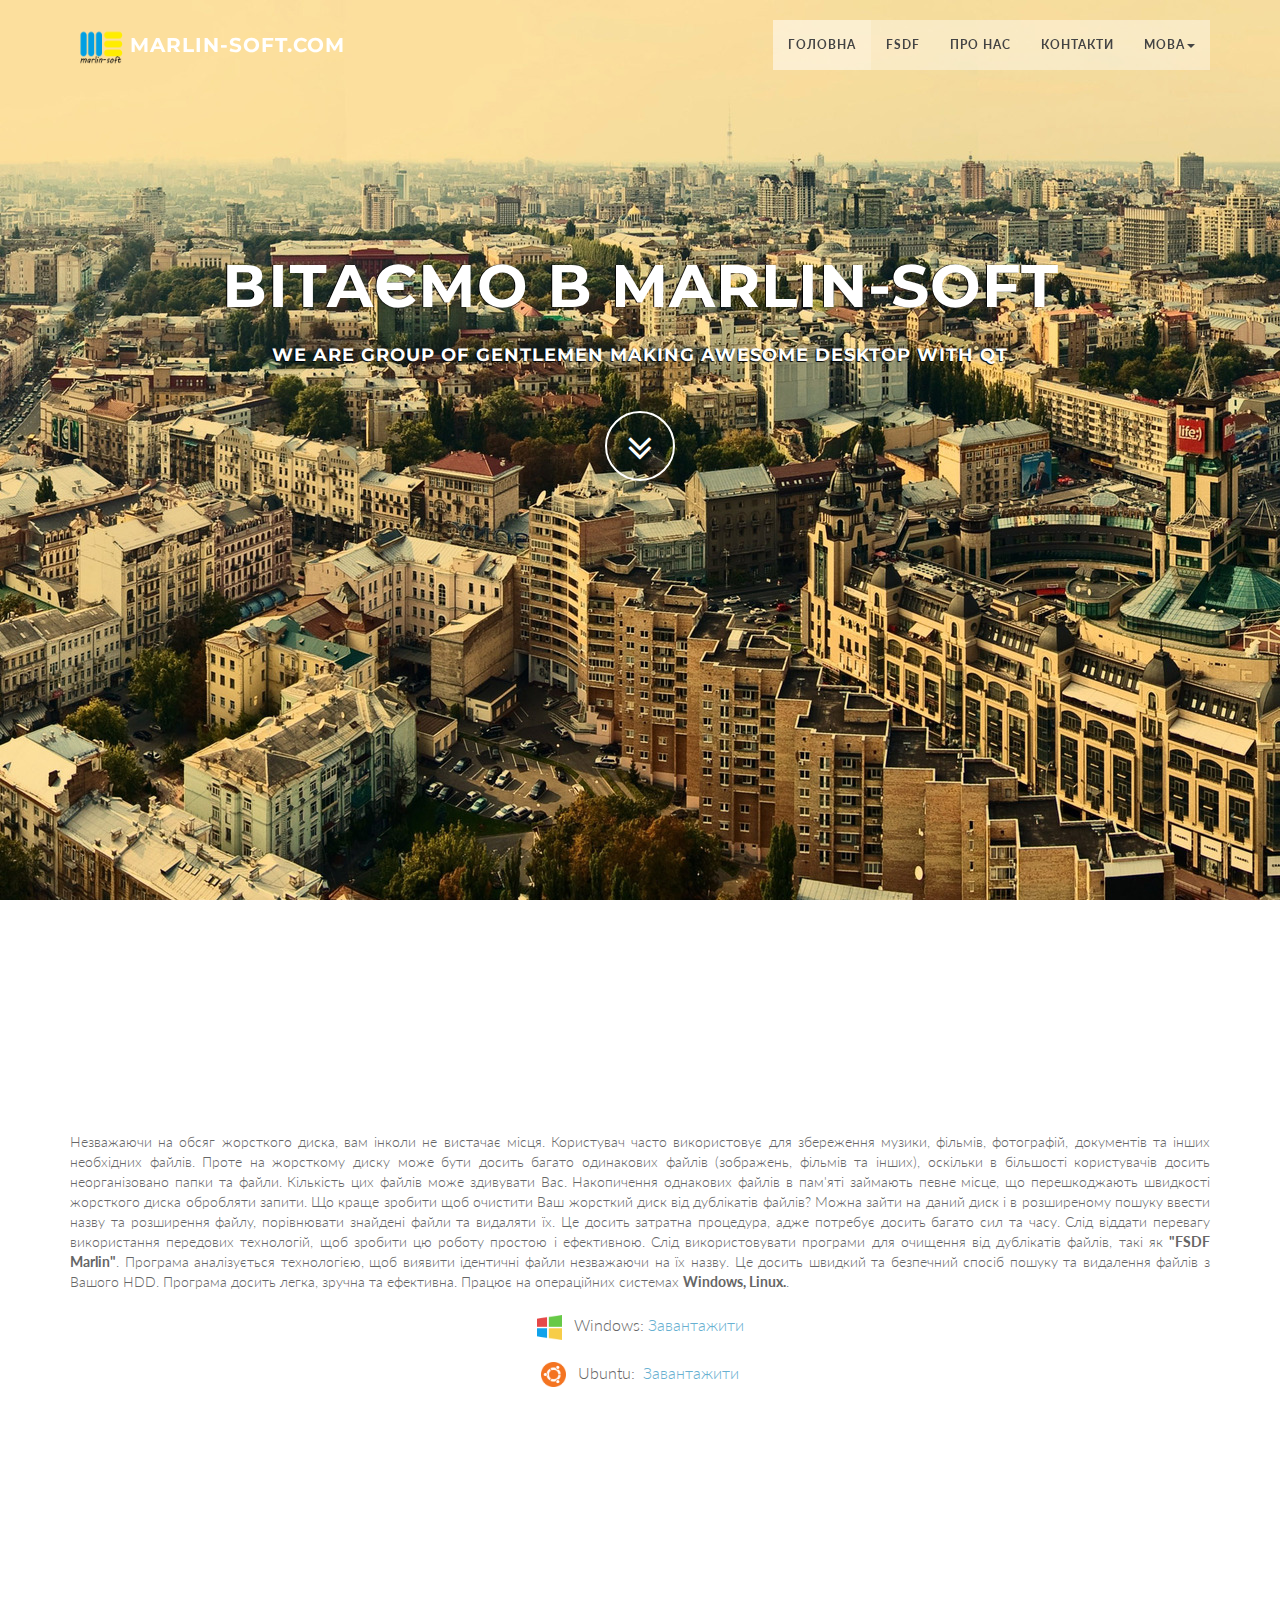
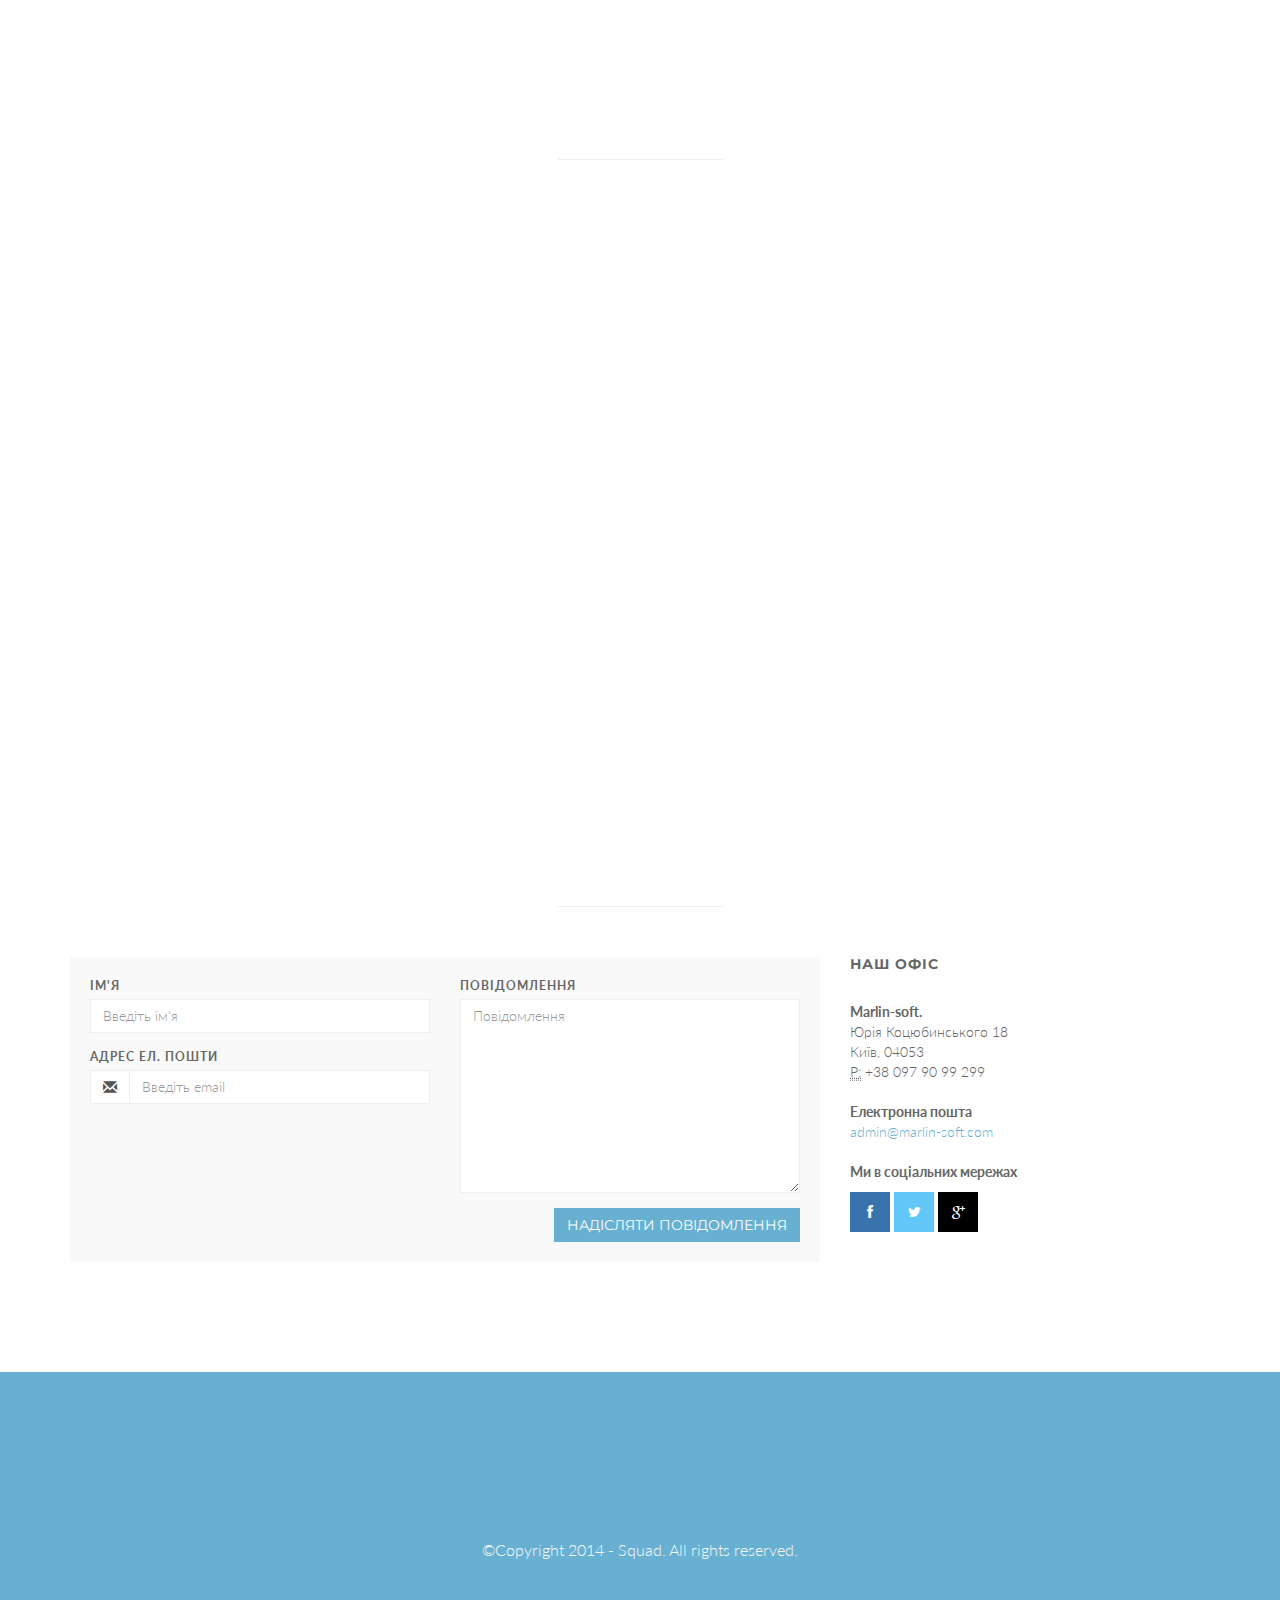
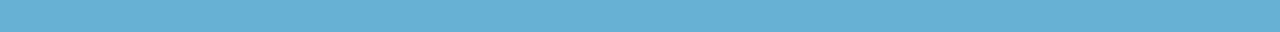
<file: index.html>
<!DOCTYPE html>
<html lang="ua">
<head>
    <meta charset="utf-8">
    <meta name="viewport" content="width=device-width, initial-scale=1.0">
    <meta name="description" content="">
    <meta name="author" content="Andriy Leochko">
    <meta name="google-site-verification" content="Crs8FK8QYv2HpEf1f-iEmzWD6NK7rCYVYg7wLhOS5hw" />
    <meta name='yandex-verification' content='4ecb6fa4561a674d' />
    <title>Marlin-soft Company</title>

    <!-- Bootstrap Core CSS -->
    <link href="css/bootstrap.min.css" rel="stylesheet" type="text/css">

    <!-- Fonts -->
    <link href="font-awesome/css/font-awesome.min.css" rel="stylesheet" type="text/css">
	<link href="css/animate.css" rel="stylesheet" />
    <!-- Squad theme CSS -->
    <link href="css/style.css" rel="stylesheet">
	<link href="color/default.css" rel="stylesheet">
	<style type="text/css">
	#page-top #project .container div {
	font-family: Cambria, Hoefler Text, Liberation Serif, Times, Times New Roman, serif;
}
    </style>
</head>

<body id="page-top" data-spy="scroll" data-target=".navbar-custom">
	<!-- Preloader -->
	<div id="preloader">
	  <div id="load"></div>
	</div>

    <nav class="navbar navbar-custom navbar-fixed-top" role="navigation">
        <div class="container">
            <div class="navbar-header page-scroll">
                <button type="button" class="navbar-toggle" data-toggle="collapse" data-target=".navbar-main-collapse">
                    <i class="fa fa-bars"></i>
                </button>
                <a class="navbar-brand" href="index.html">
                    <h1><img src="img/logo/Logo.png" alt="brandName" id="icon-brand">marlin-soft.com</h1>
                </a>
            </div>

            <!-- Collect the nav links, forms, and other content for toggling -->
            <div class="collapse navbar-collapse navbar-right navbar-main-collapse">
      <ul class="nav navbar-nav">
        <li class="active"><a href="#intro">Головна</a></li>
        <li><a href="#fsdf">FSDF</a></li>
        <li><a href="#about">Про нас</a></li>
		<!--li><a href="#service">Сервис</a></li-->
		<li><a href="#contact">Контакти</a></li>
        <li class="dropdown">
          <a href="#" class="dropdown-toggle" data-toggle="dropdown">Мова<b class="caret"></b></a>
          <ul class="dropdown-menu">
            <li><a href="indexen.html">
            <img src="img/flags/United%20Kingdom(Great%20Britain).ico" alt="grean_brtain_flag"/>English</a></li>
            <li><a href="indexru.html"><img src="img/flags/Russian%20Federation.ico" alt="rf_flag">Русский</a></li-->
          </ul>
        </li>
      </ul>
            </div>
            <!-- /.navbar-collapse -->
        </div>
        <!-- /.container -->
    </nav>

	<!-- Section: intro -->
    <section id="intro" class="intro">
	
		<div class="slogan">
			<h2>Вітаємо в <span class="text_color">Marlin-soft</span> </h2>
			<h4>WE ARE GROUP OF GENTLEMEN MAKING AWESOME DESKTOP WITH QT</h4>
		</div>
		<div class="page-scroll">
			<a href="#fsdf" class="btn btn-circle">
				<i class="fa fa-angle-double-down animated"></i>
			</a>
		</div>
    </section>
	<!-- /Section: intro -->
    
    <!-- Section: fsdf -->
    <section id="fsdf" class="home-section text-center">
		<div class="heading-about">
			<div class="container">
			<div class="row">
				<div class="col-lg-8 col-lg-offset-2">
					<div class="wow bounceInDown" data-wow-delay="0.4s">
					<div class="section-heading">
					<h2>FSDF Lite</h2>
					<i class="fa fa-2x fa-angle-down"></i>

					</div>
					</div>
				</div>
			</div>
			</div>
		</div>
		<div class="container">
        <div align="justify" cla>
	   Незважаючи на обсяг жорсткого диска, вам інколи не вистачає місця. Користувач часто використовує для збереження музики, фільмів, фотографій, документів та інших необхідних файлів. Проте на жорсткому диску може бути досить багато одинакових файлів (зображень, фільмів та інших), оскільки в більшості користувачів досить неорганізовано папки та файли. Кількість цих файлів може здивувати Вас.  Накопичення однакових файлів в пам'яті займають певне місце, що перешкоджають швидкості жорсткого диска обробляти запити.
                  Що краще зробити щоб очистити Ваш жорсткий диск від дублікатів файлів?
                  Можна зайти на даний диск і в розширеному пошуку ввести назву та розширення файлу, порівнювати знайдені файли та видаляти їх. Це досить затратна процедура, адже потребує досить багато сил та часу. Слід віддати перевагу використання передових технологій, щоб зробити цю роботу простою і ефективною.
                  Слід використовувати програми для очищення від дублікатів файлів, такі як <strong>"FSDF Marlin"</strong>.  Програма аналізується технологією, щоб виявити ідентичні файли незважаючи на їх назву. Це досить швидкий та безпечний спосіб пошуку та видалення файлів з Вашого HDD. Програма досить легка, зручна та ефективна. Працює на операційних системах <strong>Windows, Linux.</strong>.
        </div>
        </br>
        <div>
            <p align="center">
               <img src="img/os/windows.ico" class="icon-system">&nbsp;&nbsp;
               Windows: <!--button type="button" class="btn-download"--> 
               <a href="file/SetupFSDF.exe">Завантажити</img></a><!--/button-->
               </p>
               
                <p align="center">
                <img src="img/os/ubuntu.ico" class="icon-system">&nbsp;&nbsp;
                Ubuntu:&nbsp;
                <a href="file/fsdf-1.0-linux-installer.run">Завантажити</a>
                </p>
                
<!--
                <p align="center">
                <img src="img/os/os_x.ico" class="icon-system">&nbsp;&nbsp;
                OS X:&nbsp;
                <a href="file/SetupFSDF.exe">Завантажити</a>
                </p>
-->
        </div>
        
		</div>
	</section>
	<!-- /Section: fsdf -->

	<!-- Section: about -->
    <section id="about" class="home-section text-center">
		<div class="heading-about">
			<div class="container">
			<div class="row">
				<div class="col-lg-8 col-lg-offset-2">
					<div class="wow bounceInDown" data-wow-delay="0.4s">
					<div class="section-heading">
					<h2>Про нас</h2>
					<i class="fa fa-2x fa-angle-down"></i>

					</div>
					</div>
				</div>
			</div>
			</div>
		</div>
		<div class="container">

		<div class="row">
			<div class="col-lg-2 col-lg-offset-5">
				<hr class="marginbot-50">
			</div>
		</div>
        <div class="row">
            <div class="col-xs-6 col-sm-3 col-md-3">
				<div class="wow bounceInUp" data-wow-delay="0.2s">
                <div class="team boxed-grey">
                    <div class="inner">
						<h5>Андрій Леочко</h5>
                        <p class="subtitle">C++ програміст</p>
                        <div class="avatar"><img src="img/team/5.jpg" alt="" class="img-responsive img-circle" /></div>
                    </div>
                </div>
				</div>
            </div>
			<div class="col-xs-6 col-sm-3 col-md-3">
				<div class="wow bounceInUp" data-wow-delay="0.5s">
                <div class="team boxed-grey">
                    <div class="inner">
						<h5>Тарас Івасишин</h5>
                        <p class="subtitle">Веб програміст</p>
                        <div class="avatar"><img src="img/team/7.jpg" alt="" class="img-responsive img-circle" /></div>

                    </div>
                </div>
				</div>
            </div>
			<div class="col-xs-6 col-sm-3 col-md-3">
				<div class="wow bounceInUp" data-wow-delay="0.8s">
                <div class="team boxed-grey">
                    <div class="inner">
						<h5>Христина Леочко</h5>
                        <p class="subtitle">Дизайнер</p>
                        <div class="avatar"><img src="img/team/6.jpg" alt="" class="img-responsive img-circle" /></div>

                    </div>
                </div>
				</div>
            </div>
			<div class="col-xs-6 col-sm-3 col-md-3">
				<div class="wow bounceInUp" data-wow-delay="1s">
                <div class="team boxed-grey">
                    <div class="inner">
						<h5>Юрій Кузела</h5>
                        <p class="subtitle">С++ програміст</p>
                        <div class="avatar"><img src="img/team/4.jpg" alt="" class="img-responsive img-circle" /></div>

                    </div>
                </div>
				</div>
            </div>
        </div>		
		</div>
	</section>
	<!-- /Section: about -->
	

	<!-- Section: services -->
    <!--section id="service" class="home-section text-center bg-gray">
		
		<div class="heading-about">
			<div class="container">
			<div class="row">
				<div class="col-lg-8 col-lg-offset-2">
					<div class="wow bounceInDown" data-wow-delay="0.4s">
					<div class="section-heading">
					<h2>Our Services</h2>
					<i class="fa fa-2x fa-angle-down"></i>

					</div>
					</div>
				</div>
			</div>
			</div>
		</div>
		<div class="container">
		<div class="row">
			<div class="col-lg-2 col-lg-offset-5">
				<hr class="marginbot-50">
			</div>
		</div>
        <div class="row">
            <div class="col-sm-3 col-md-3">
				<div class="wow fadeInLeft" data-wow-delay="0.2s">
                <div class="service-box">
					<div class="service-icon">
						<img src="img/desktop.ico" alt="desktop" class="icon-service" />
					</div>
					<div class="service-desc">
						<h5>Desktop</h5>
						<p>Vestibulum tincidunt enim in pharetra malesuada. Duis semper magna metus electram accommodare.</p>
					</div>
                </div>
				</div>
            </div>
			<div class="col-sm-3 col-md-3">
				<div class="wow fadeInUp" data-wow-delay="0.2s">
                <div class="service-box">
					<div class="service-icon">
						<img src="img/icons/service-icon-2.png" alt="" />
					</div>
					<div class="service-desc">
						<h5>Web Design</h5>
						<p>Vestibulum tincidunt enim in pharetra malesuada. Duis semper magna metus electram accommodare.</p>
					</div>
                </div>
				</div>
            </div>
			<div class="col-sm-3 col-md-3">
				<div class="wow fadeInUp" data-wow-delay="0.2s">
                <div class="service-box">
					<div class="service-icon">
						<img src="img/icons/service-icon-3.png" alt="" />
					</div>
					<div class="service-desc">
						<h5>Photography</h5>
						<p>Vestibulum tincidunt enim in pharetra malesuada. Duis semper magna metus electram accommodare.</p>
					</div>
                </div>
				</div>
            </div>
			<div class="col-sm-3 col-md-3">
				<div class="wow fadeInRight" data-wow-delay="0.2s">
                <div class="service-box">
					<div class="service-icon">
						<img src="img/icons/service-icon-4.png" alt="" />
					</div>
					<div class="service-desc">
						<h5>Cloud System</h5>
						<p>Vestibulum tincidunt enim in pharetra malesuada. Duis semper magna metus electram accommodare.</p>
					</div>
                </div>
				</div>
            </div>
        </div>		
		</div>
	</section-->
	<!-- /Section: services -->
	

	

	<!-- Section: contact -->
    <section id="contact" class="home-section text-center">
		<div class="heading-contact">
			<div class="container">
			<div class="row">
				<div class="col-lg-8 col-lg-offset-2">
					<div class="wow bounceInDown" data-wow-delay="0.4s">
					<div class="section-heading">
					<h2>Контакти</h2>
					<i class="fa fa-2x fa-angle-down"></i>

					</div>
					</div>
				</div>
			</div>
			</div>
		</div>
		<div class="container">

		<div class="row">
			<div class="col-lg-2 col-lg-offset-5">
				<hr class="marginbot-50">
			</div>
		</div>
    <div class="row">
        <div class="col-lg-8">
            <div class="boxed-grey">
                <form id="contact-form">
                <div class="row">
                    <div class="col-md-6">
                        <div class="form-group">
                            <label for="name">
                                Ім'я</label>
                            <input type="text" class="form-control" id="name" placeholder="Введіть ім'я" required="required" />
                        </div>
                        <div class="form-group">
                            <label for="email">
                                Адрес ел. пошти</label>
                            <div class="input-group">
                                <span class="input-group-addon"><span class="glyphicon glyphicon-envelope"></span>
                                </span>
                                <input type="email" class="form-control" id="email" placeholder="Введіть email" required="required" /></div>
                        </div>
                        <!--div class="form-group">
                            <label for="subject">
                                Subject</label>
                            <select id="subject" name="subject" class="form-control" required>
                                <option value="na" selected="">Choose One:</option>
                                <option value="service">General Customer Service</option>
                                <option value="suggestions">Suggestions</option>
                                <option value="product">Product Support</option>
                            </select>
                        </div-->
                    </div>
                    <div class="col-md-6">
                        <div class="form-group">
                            <label for="name">
                                Повідомлення</label>
                            <textarea name="message" id="message" class="form-control" rows="9" cols="25" required
                                placeholder="Повідомлення"></textarea>
                        </div>
                    </div>
                    <div class="col-md-12">
                        <button type="submit" class="btn btn-skin pull-right" id="btnContactUs">
                            Надісляти повідомлення</button>
                    </div>
                </div>
                </form>
            </div>
        </div>
		
		<div class="col-lg-4">
			<div class="widget-contact">
				<h5>Наш офіс</h5>
				
				<address>
				  <strong>Marlin-soft.</strong><br>
				  Юрія Коцюбинського 18<br>
				  Київ, 04053<br>
				  <abbr title="Phone">P:</abbr> +38 097 90 99 299
				</address>

				<address>
				  <strong>Електронна пошта</strong><br>
				  <a href="mailto:#">admin@marlin-soft.com</a>
				</address>	
				<address>
				  <strong>Ми в соціальних мережах</strong><br>
                       	<ul class="company-social">
                            <li class="social-facebook"><a href="https://www.facebook.com/pages/Marlin-soft/1453480834962860" target="_blank"><i class="fa fa-facebook"></i></a></li>
                            <li class="social-twitter"><a href="https://twitter.com/marlinsoft" target="_blank"><i class="fa fa-twitter"></i></a></li>
<!--                            <li class="social-dribble"><a href="#" target="_blank"><i class="fa fa-dribbble"></i></a></li>-->
                            <li class="social-google"><a href="https://plus.google.com/u/0/b/105597665648275407209/105597665648275407209/about" target="_blank"><i class="fa fa-google-plus"></i></a></li>
                        </ul>	
				</address>					
			
			</div>	
		</div>
    </div>	

		</div>
	</section>
	<!-- /Section: contact -->

	<footer>
		<div class="container">
			<div class="row">
				<div class="col-md-12 col-lg-12">
					<div class="wow shake" data-wow-delay="0.4s">
					<div class="page-scroll marginbot-30">
						<a href="#intro" id="totop" class="btn btn-circle">
							<i class="fa fa-angle-double-up animated"></i>
						</a>
					</div>
					</div>
					<p>&copy;Copyright 2014 - Squad. All rights reserved.</p>
				</div>
			</div>	
		</div>
	</footer>


    <!-- Core JavaScript Files -->
    <script src="js/jquery.min.js"></script>
    <script src="js/bootstrap.min.js"></script>
    <script src="js/jquery.easing.min.js"></script>	
	<script src="js/jquery.scrollTo.js"></script>
	<script src="js/wow.min.js"></script>
    <!-- Custom Theme JavaScript -->
    <script src="js/custom.js"></script>

</body>

</html>
</file>
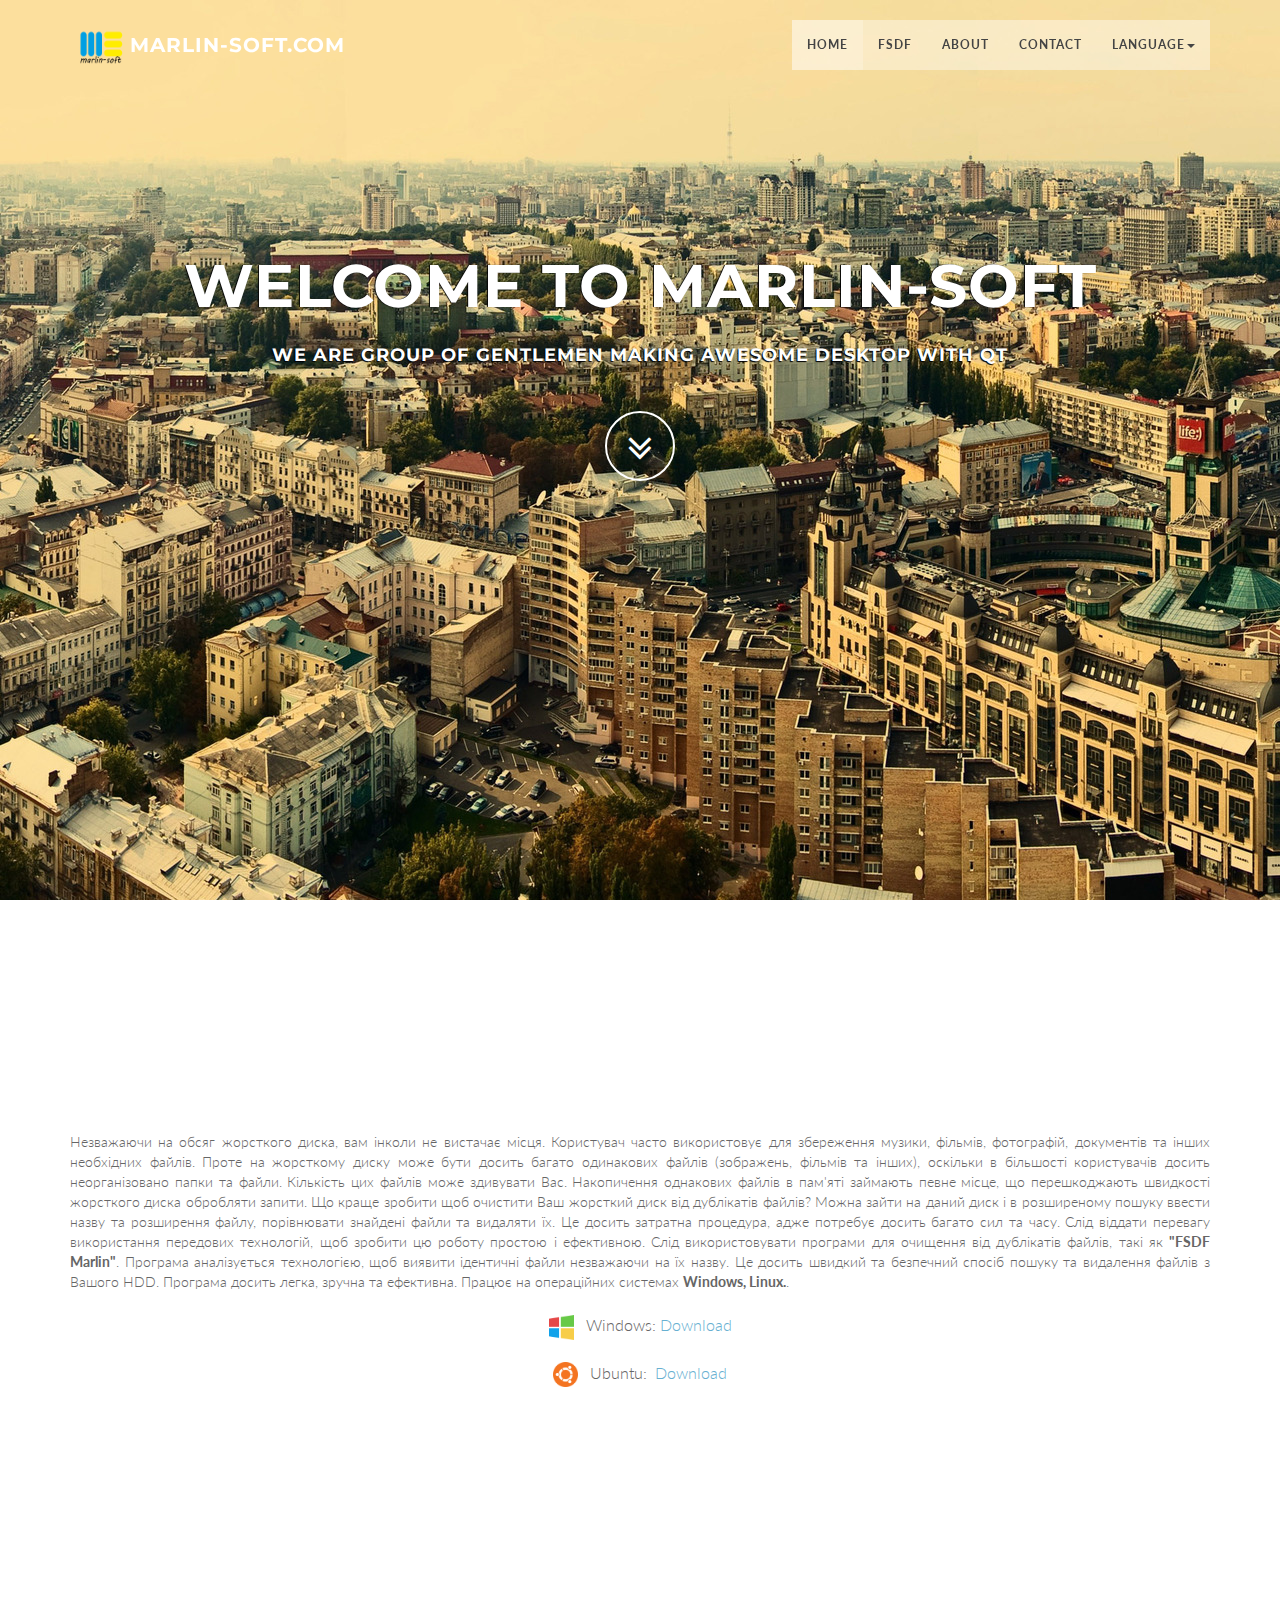
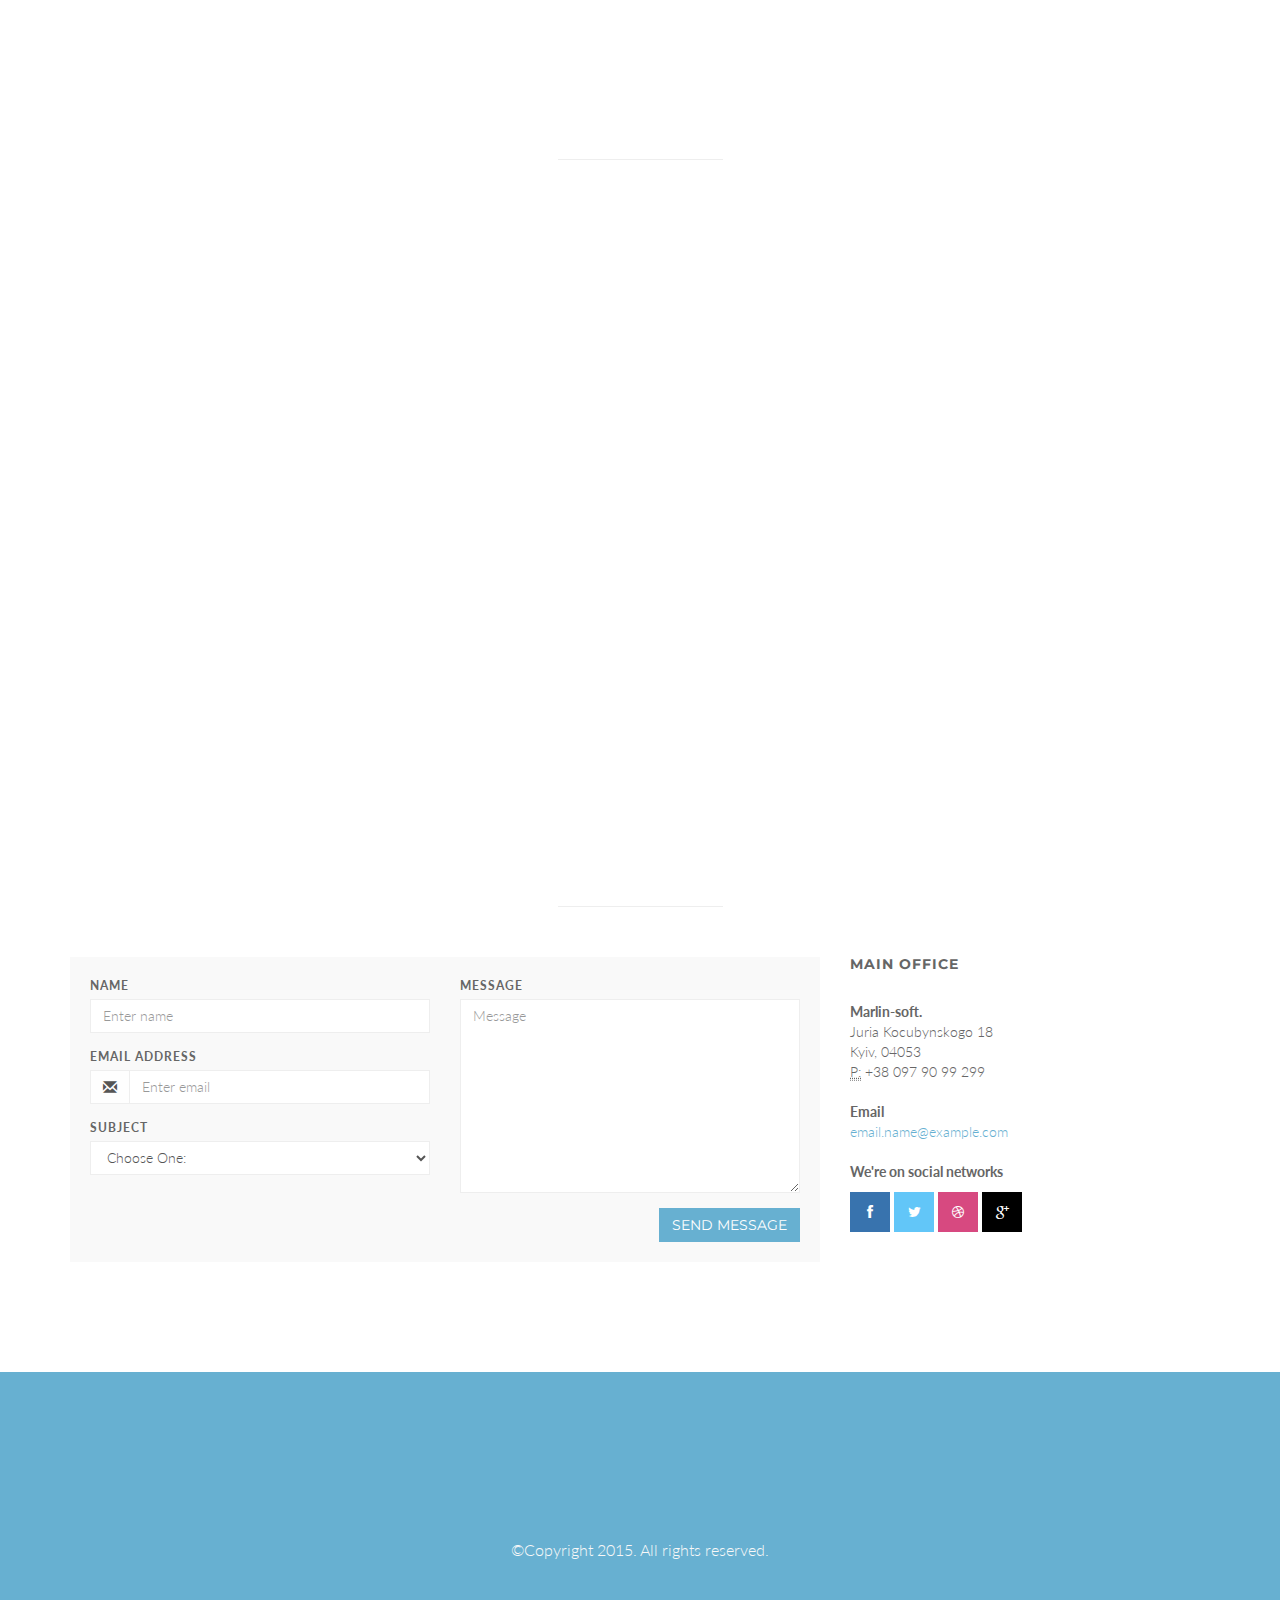
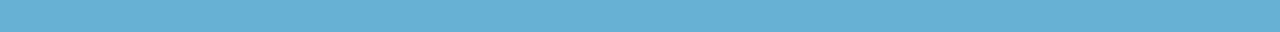
<file: indexen.html>
<!DOCTYPE html>
<html lang="en">
<head>
    <meta charset="utf-8">
    <meta name="viewport" content="width=device-width, initial-scale=1.0">
    <meta name="description" content="">
    <meta name="author" content="Andriy Leochko">

    <title>Marlin-soft Company</title>

    <!-- Bootstrap Core CSS -->
    <link href="css/bootstrap.min.css" rel="stylesheet" type="text/css">

    <!-- Fonts -->
    <link href="font-awesome/css/font-awesome.min.css" rel="stylesheet" type="text/css">
	<link href="css/animate.css" rel="stylesheet" />
    <!-- Squad theme CSS -->
    <link href="css/style.css" rel="stylesheet">
	<link href="color/default.css" rel="stylesheet">
	<style type="text/css">
	#page-top #project .container div {
	font-family: Cambria, Hoefler Text, Liberation Serif, Times, Times New Roman, serif;
}
    </style>
</head>

<body id="page-top" data-spy="scroll" data-target=".navbar-custom">
	<!-- Preloader -->
	<div id="preloader">
	  <div id="load"></div>
	</div>

    <nav class="navbar navbar-custom navbar-fixed-top" role="navigation">
        <div class="container">
            <div class="navbar-header page-scroll">
                <button type="button" class="navbar-toggle" data-toggle="collapse" data-target=".navbar-main-collapse">
                    <i class="fa fa-bars"></i>
                </button>
                <a class="navbar-brand" href="index.html">
                    <h1><img src="img/logo/Logo.png" alt="brandName" id="icon-brand">marlin-soft.com</h1>
                </a>
            </div>

            <!-- Collect the nav links, forms, and other content for toggling -->
            <div class="collapse navbar-collapse navbar-right navbar-main-collapse">
      <ul class="nav navbar-nav">
        <li class="active"><a href="#intro">Home</a></li>
        <li><a href="#fsdf">FSDF</a></li>
        <li><a href="#about">About</a></li>
<!--		<li><a href="#service">Service</a></li>-->
		<li><a href="#contact">Contact</a></li>
        <li class="dropdown">
          <a href="#" class="dropdown-toggle" data-toggle="dropdown">Language<b class="caret"></b></a>
          <ul class="dropdown-menu">
            <li><a href="index.html"><img src="img/flags/Ukraine.ico" alt="ukraine_flag">Українська</a></li>
            <li><a href="indexru.html"><img src="img/flags/Russian%20Federation.ico" alt="rf_flag">Русский</a></li-->
          </ul>
        </li>
      </ul>
            </div>
            <!-- /.navbar-collapse -->
        </div>
        <!-- /.container -->
    </nav>

	<!-- Section: intro -->
    <section id="intro" class="intro">
	
		<div class="slogan">
			<h2>WELCOME TO <span class="text_color">Marlin-soft</span> </h2>
			<h4>WE ARE GROUP OF GENTLEMEN MAKING AWESOME DESKTOP WITH QT</h4>
		</div>
		<div class="page-scroll">
			<a href="#service" class="btn btn-circle">
				<i class="fa fa-angle-double-down animated"></i>
			</a>
		</div>
    </section>
	<!-- /Section: intro -->
    
    <!-- Section: fsdf -->
    <section id="fsdf" class="home-section text-center">
		<div class="heading-about">
			<div class="container">
			<div class="row">
				<div class="col-lg-8 col-lg-offset-2">
					<div class="wow bounceInDown" data-wow-delay="0.4s">
					<div class="section-heading">
					<h2>FSDF Lite</h2>
					<i class="fa fa-2x fa-angle-down"></i>

					</div>
					</div>
				</div>
			</div>
			</div>
		</div>
		<div class="container">
        <div align="justify" cla>
	   Незважаючи на обсяг жорсткого диска, вам інколи не вистачає місця. Користувач часто використовує для збереження музики, фільмів, фотографій, документів та інших необхідних файлів. Проте на жорсткому диску може бути досить багато одинакових файлів (зображень, фільмів та інших), оскільки в більшості користувачів досить неорганізовано папки та файли. Кількість цих файлів може здивувати Вас.  Накопичення однакових файлів в пам'яті займають певне місце, що перешкоджають швидкості жорсткого диска обробляти запити.
                  Що краще зробити щоб очистити Ваш жорсткий диск від дублікатів файлів?
                  Можна зайти на даний диск і в розширеному пошуку ввести назву та розширення файлу, порівнювати знайдені файли та видаляти їх. Це досить затратна процедура, адже потребує досить багато сил та часу. Слід віддати перевагу використання передових технологій, щоб зробити цю роботу простою і ефективною.
                  Слід використовувати програми для очищення від дублікатів файлів, такі як <strong>"FSDF Marlin"</strong>.  Програма аналізується технологією, щоб виявити ідентичні файли незважаючи на їх назву. Це досить швидкий та безпечний спосіб пошуку та видалення файлів з Вашого HDD. Програма досить легка, зручна та ефективна. Працює на операційних системах <strong>Windows, Linux.</strong>.
        </div>
        </br>
        <div>
            <p align="center">
               <img src="img/os/windows.ico" class="icon-system">&nbsp;&nbsp;
               Windows: <!--button type="button" class="btn-download"--> 
               <a href="file/SetupFSDF.exe">Download</img></a><!--/button-->
               </p>
               
                <p align="center">
                <img src="img/os/ubuntu.ico" class="icon-system">&nbsp;&nbsp;
                Ubuntu:&nbsp;
                <a href="file/fsdf-1.0-linux-installer.run">Download</a>
                </p>
                
<!--
                <p align="center">
                <img src="img/os/os_x.ico" class="icon-system">&nbsp;&nbsp;
                OS X:&nbsp;
                <a href="file/SetupFSDF.exe">Download</a>
                </p>
-->
        </div>
        
		</div>
	</section>
	<!-- /Section: fsdf -->

	<!-- Section: about -->
    <section id="about" class="home-section text-center">
		<div class="heading-about">
			<div class="container">
			<div class="row">
				<div class="col-lg-8 col-lg-offset-2">
					<div class="wow bounceInDown" data-wow-delay="0.4s">
					<div class="section-heading">
					<h2>About us</h2>
					<i class="fa fa-2x fa-angle-down"></i>

					</div>
					</div>
				</div>
			</div>
			</div>
		</div>
		<div class="container">

		<div class="row">
			<div class="col-lg-2 col-lg-offset-5">
				<hr class="marginbot-50">
			</div>
		</div>
        <div class="row">
            <div class="col-xs-6 col-sm-3 col-md-3">
				<div class="wow bounceInUp" data-wow-delay="0.2s">
                <div class="team boxed-grey">
                    <div class="inner">
						<h5>Andriy Leochko</h5>
                        <p class="subtitle">C++ developer</p>
                        <div class="avatar"><img src="img/team/5.jpg" alt="" class="img-responsive img-circle" /></div>
                    </div>
                </div>
				</div>
            </div>
			<div class="col-xs-6 col-sm-3 col-md-3">
				<div class="wow bounceInUp" data-wow-delay="0.5s">
                <div class="team boxed-grey">
                    <div class="inner">
						<h5>Taras Ivasyshyn</h5>
                        <p class="subtitle">Web developer</p>
                        <div class="avatar"><img src="img/team/7.jpg" alt="" class="img-responsive img-circle" /></div>

                    </div>
                </div>
				</div>
            </div>
			<div class="col-xs-6 col-sm-3 col-md-3">
				<div class="wow bounceInUp" data-wow-delay="0.8s">
                <div class="team boxed-grey">
                    <div class="inner">
						<h5>Khrystyna Leochko</h5>
                        <p class="subtitle">Designer</p>
                        <div class="avatar"><img src="img/team/6.jpg" alt="" class="img-responsive img-circle" /></div>

                    </div>
                </div>
				</div>
            </div>
			<div class="col-xs-6 col-sm-3 col-md-3">
				<div class="wow bounceInUp" data-wow-delay="1s">
                <div class="team boxed-grey">
                    <div class="inner">
						<h5>Yuriy Kuzela</h5>
                        <p class="subtitle">Desktop developer</p>
                        <div class="avatar"><img src="img/team/4.jpg" alt="" class="img-responsive img-circle" /></div>

                    </div>
                </div>
				</div>
            </div>
        </div>		
		</div>
	</section>
	<!-- /Section: about -->
	

	<!-- Section: services -->
<!--
    <section id="service" class="home-section text-center bg-gray">
		
		<div class="heading-about">
			<div class="container">
			<div class="row">
				<div class="col-lg-8 col-lg-offset-2">
					<div class="wow bounceInDown" data-wow-delay="0.4s">
					<div class="section-heading">
					<h2>Our Services</h2>
					<i class="fa fa-2x fa-angle-down"></i>

					</div>
					</div>
				</div>
			</div>
			</div>
		</div>
		<div class="container">
		<div class="row">
			<div class="col-lg-2 col-lg-offset-5">
				<hr class="marginbot-50">
			</div>
		</div>
        <div class="row">
            <div class="col-sm-3 col-md-3">
				<div class="wow fadeInLeft" data-wow-delay="0.2s">
                <div class="service-box">
					<div class="service-icon">
						<img src="img/desktop.ico" alt="desktop" class="icon-service" />
					</div>
					<div class="service-desc">
						<h5>Desktop</h5>
						<p>Vestibulum tincidunt enim in pharetra malesuada. Duis semper magna metus electram accommodare.</p>
					</div>
                </div>
				</div>
            </div>
			<div class="col-sm-3 col-md-3">
				<div class="wow fadeInUp" data-wow-delay="0.2s">
                <div class="service-box">
					<div class="service-icon">
						<img src="img/icons/service-icon-2.png" alt="" />
					</div>
					<div class="service-desc">
						<h5>Web Design</h5>
						<p>Vestibulum tincidunt enim in pharetra malesuada. Duis semper magna metus electram accommodare.</p>
					</div>
                </div>
				</div>
            </div>
			<div class="col-sm-3 col-md-3">
				<div class="wow fadeInUp" data-wow-delay="0.2s">
                <div class="service-box">
					<div class="service-icon">
						<img src="img/icons/service-icon-3.png" alt="" />
					</div>
					<div class="service-desc">
						<h5>Photography</h5>
						<p>Vestibulum tincidunt enim in pharetra malesuada. Duis semper magna metus electram accommodare.</p>
					</div>
                </div>
				</div>
            </div>
			<div class="col-sm-3 col-md-3">
				<div class="wow fadeInRight" data-wow-delay="0.2s">
                <div class="service-box">
					<div class="service-icon">
						<img src="img/icons/service-icon-4.png" alt="" />
					</div>
					<div class="service-desc">
						<h5>Cloud System</h5>
						<p>Vestibulum tincidunt enim in pharetra malesuada. Duis semper magna metus electram accommodare.</p>
					</div>
                </div>
				</div>
            </div>
        </div>		
		</div>
	</section>
-->
	<!-- /Section: services -->
	

	

	<!-- Section: contact -->
    <section id="contact" class="home-section text-center">
		<div class="heading-contact">
			<div class="container">
			<div class="row">
				<div class="col-lg-8 col-lg-offset-2">
					<div class="wow bounceInDown" data-wow-delay="0.4s">
					<div class="section-heading">
					<h2>Contact</h2>
					<i class="fa fa-2x fa-angle-down"></i>

					</div>
					</div>
				</div>
			</div>
			</div>
		</div>
		<div class="container">

		<div class="row">
			<div class="col-lg-2 col-lg-offset-5">
				<hr class="marginbot-50">
			</div>
		</div>
    <div class="row">
        <div class="col-lg-8">
            <div class="boxed-grey">
                <form id="contact-form">
                <div class="row">
                    <div class="col-md-6">
                        <div class="form-group">
                            <label for="name">
                                Name</label>
                            <input type="text" class="form-control" id="name" placeholder="Enter name" required="required" />
                        </div>
                        <div class="form-group">
                            <label for="email">
                                Email Address</label>
                            <div class="input-group">
                                <span class="input-group-addon"><span class="glyphicon glyphicon-envelope"></span>
                                </span>
                                <input type="email" class="form-control" id="email" placeholder="Enter email" required="required" /></div>
                        </div>
                        <div class="form-group">
                            <label for="subject">
                                Subject</label>
                            <select id="subject" name="subject" class="form-control" required>
                                <option value="na" selected="">Choose One:</option>
                                <option value="service">General Customer Service</option>
                                <option value="suggestions">Suggestions</option>
                                <option value="product">Product Support</option>
                            </select>
                        </div>
                    </div>
                    <div class="col-md-6">
                        <div class="form-group">
                            <label for="name">
                                Message</label>
                            <textarea name="message" id="message" class="form-control" rows="9" cols="25" required
                                placeholder="Message"></textarea>
                        </div>
                    </div>
                    <div class="col-md-12">
                        <button type="submit" class="btn btn-skin pull-right" id="btnContactUs">
                            Send Message</button>
                    </div>
                </div>
                </form>
            </div>
        </div>
		
		<div class="col-lg-4">
			<div class="widget-contact">
				<h5>Main Office</h5>
				
				<address>
				  <strong>Marlin-soft.</strong><br>
				  Juria Kocubynskogo 18<br>
				  Kyiv, 04053<br>
				  <abbr title="Phone">P:</abbr> +38 097 90 99 299
				</address>

				<address>
				  <strong>Email</strong><br>
				  <a href="mailto:#">email.name@example.com</a>
				</address>	
				<address>
				  <strong>We're on social networks</strong><br>
                       	<ul class="company-social">
                            <li class="social-facebook"><a href="https://www.facebook.com/pages/Marlin-soft/1453480834962860" target="_blank"><i class="fa fa-facebook"></i></a></li>
                            <li class="social-twitter"><a href="#" target="_blank"><i class="fa fa-twitter"></i></a></li>
                            <li class="social-dribble"><a href="#" target="_blank"><i class="fa fa-dribbble"></i></a></li>
                            <li class="social-google"><a href="#" target="_blank"><i class="fa fa-google-plus"></i></a></li>
                        </ul>	
				</address>					
			
			</div>	
		</div>
    </div>	

		</div>
	</section>
	<!-- /Section: contact -->

	<footer>
		<div class="container">
			<div class="row">
				<div class="col-md-12 col-lg-12">
					<div class="wow shake" data-wow-delay="0.4s">
					<div class="page-scroll marginbot-30">
						<a href="#intro" id="totop" class="btn btn-circle">
							<i class="fa fa-angle-double-up animated"></i>
						</a>
					</div>
					</div>
					<p>&copy;Copyright 2015. All rights reserved.</p>
				</div>
			</div>	
		</div>
	</footer>

    <!-- Core JavaScript Files -->
    <script src="js/jquery.min.js"></script>
    <script src="js/bootstrap.min.js"></script>
    <script src="js/jquery.easing.min.js"></script>	
	<script src="js/jquery.scrollTo.js"></script>
	<script src="js/wow.min.js"></script>
    <!-- Custom Theme JavaScript -->
    <script src="js/custom.js"></script>

</body>

</html>
</file>
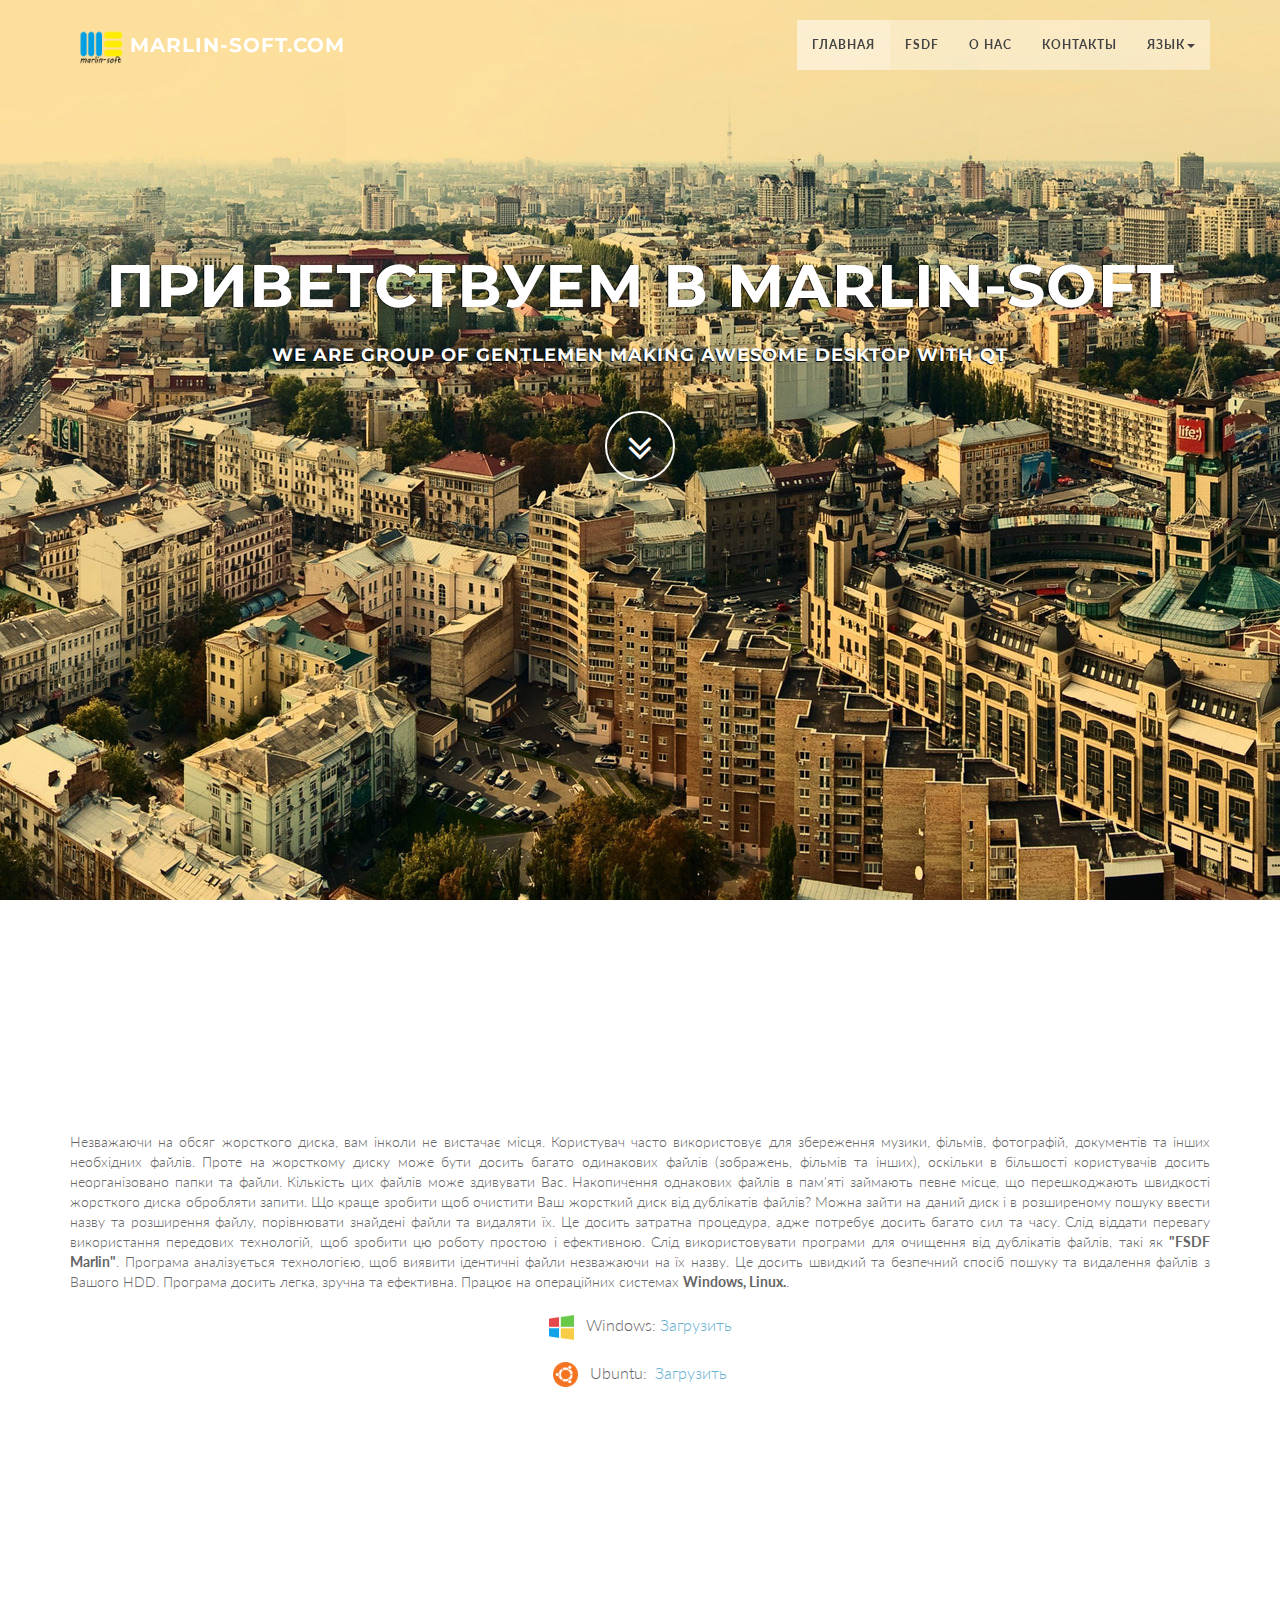
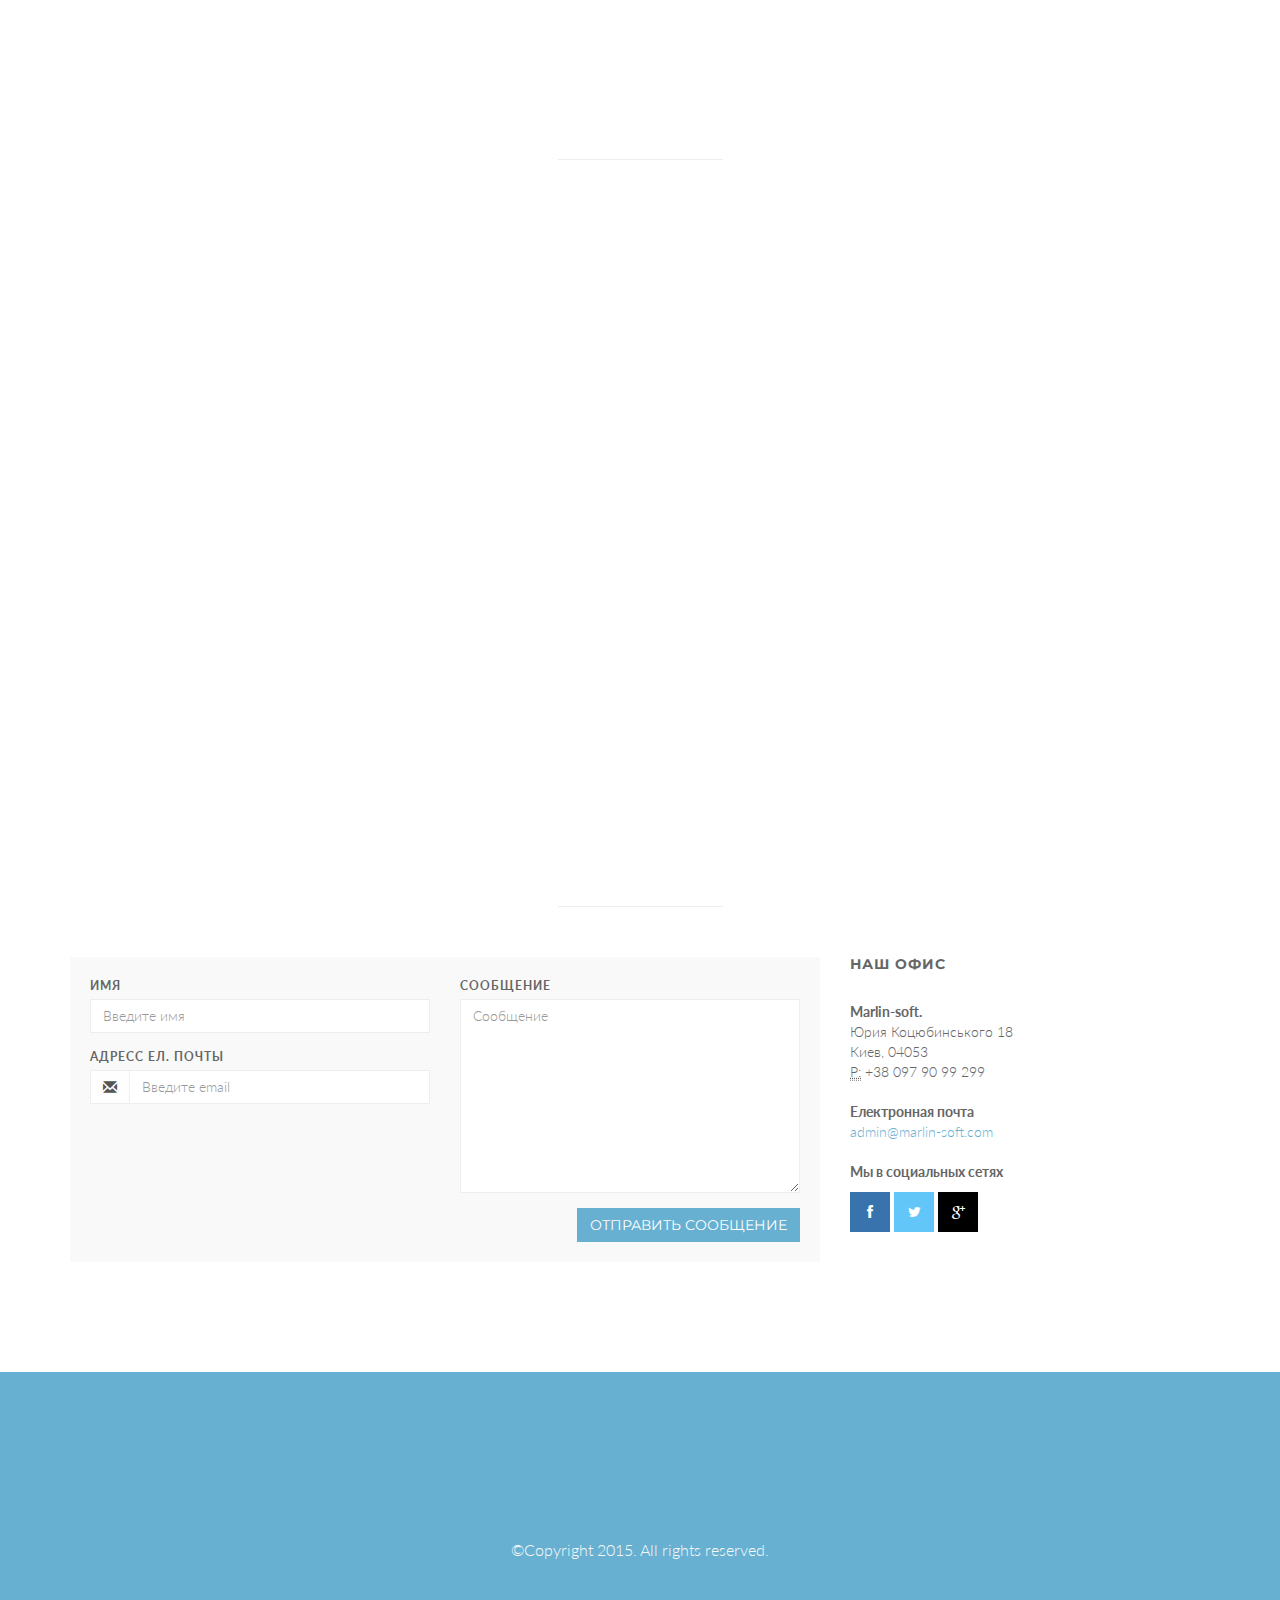
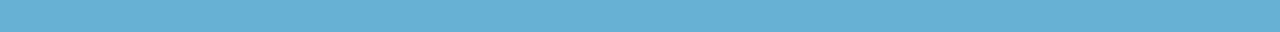
<file: indexru.html>
<!DOCTYPE html>
<html lang="ru">
<head>
    <meta charset="utf-8">
    <meta name="viewport" content="width=device-width, initial-scale=1.0">
    <meta name="description" content="">
    <meta name="author" content="Andriy Leochko">
    <meta name="google-site-verification" content="Crs8FK8QYv2HpEf1f-iEmzWD6NK7rCYVYg7wLhOS5hw" />
    <meta name='yandex-verification' content='4ecb6fa4561a674d' />
    <title>Marlin-soft Company</title>

    <!-- Bootstrap Core CSS -->
    <link href="css/bootstrap.min.css" rel="stylesheet" type="text/css">

    <!-- Fonts -->
    <link href="font-awesome/css/font-awesome.min.css" rel="stylesheet" type="text/css">
	<link href="css/animate.css" rel="stylesheet" />
    <!-- Squad theme CSS -->
    <link href="css/style.css" rel="stylesheet">
	<link href="color/default.css" rel="stylesheet">
	<style type="text/css">
	#page-top #project .container div {
	font-family: Cambria, Hoefler Text, Liberation Serif, Times, Times New Roman, serif;
}
    </style>
</head>

<body id="page-top" data-spy="scroll" data-target=".navbar-custom">
	<!-- Preloader -->
	<div id="preloader">
	  <div id="load"></div>
	</div>

    <nav class="navbar navbar-custom navbar-fixed-top" role="navigation">
        <div class="container">
            <div class="navbar-header page-scroll">
                <button type="button" class="navbar-toggle" data-toggle="collapse" data-target=".navbar-main-collapse">
                    <i class="fa fa-bars"></i>
                </button>
                <a class="navbar-brand" href="index.html">
                    <h1><img src="img/logo/Logo.png" alt="brandName" id="icon-brand">marlin-soft.com</h1>
                </a>
            </div>

            <!-- Collect the nav links, forms, and other content for toggling -->
            <div class="collapse navbar-collapse navbar-right navbar-main-collapse">
      <ul class="nav navbar-nav">
        <li class="active"><a href="#intro">Главная</a></li>
        <li><a href="#fsdf">FSDF</a></li>
        <li><a href="#about">О нас</a></li>
		<!--li><a href="#service">Сервис</a></li-->
		<li><a href="#contact">Контакты</a></li>
        <li class="dropdown">
          <a href="#" class="dropdown-toggle" data-toggle="dropdown">Язык<b class="caret"></b></a>
          <ul class="dropdown-menu">
            <li><a href="indexen.html">
            <img src="img/flags/United%20Kingdom(Great%20Britain).ico" alt="grean_brtain_flag"/>English</a></li>
            <li><a href="index.html"><img src="img/flags/Ukraine.ico" alt="rf_flag">Украинский</a></li-->
          </ul>
        </li>
      </ul>
            </div>
            <!-- /.navbar-collapse -->
        </div>
        <!-- /.container -->
    </nav>

	<!-- Section: intro -->
    <section id="intro" class="intro">
	
		<div class="slogan">
			<h2>Приветствуем в <span class="text_color">Marlin-soft</span> </h2>
			<h4>WE ARE GROUP OF GENTLEMEN MAKING AWESOME DESKTOP WITH QT</h4>
		</div>
		<div class="page-scroll">
			<a href="#fsdf" class="btn btn-circle">
				<i class="fa fa-angle-double-down animated"></i>
			</a>
		</div>
    </section>
	<!-- /Section: intro -->
    
    <!-- Section: fsdf -->
    <section id="fsdf" class="home-section text-center">
		<div class="heading-about">
			<div class="container">
			<div class="row">
				<div class="col-lg-8 col-lg-offset-2">
					<div class="wow bounceInDown" data-wow-delay="0.4s">
					<div class="section-heading">
					<h2>FSDF Lite</h2>
					<i class="fa fa-2x fa-angle-down"></i>

					</div>
					</div>
				</div>
			</div>
			</div>
		</div>
		<div class="container">
        <div align="justify" cla>
	   Незважаючи на обсяг жорсткого диска, вам інколи не вистачає місця. Користувач часто використовує для збереження музики, фільмів, фотографій, документів та інших необхідних файлів. Проте на жорсткому диску може бути досить багато одинакових файлів (зображень, фільмів та інших), оскільки в більшості користувачів досить неорганізовано папки та файли. Кількість цих файлів може здивувати Вас.  Накопичення однакових файлів в пам'яті займають певне місце, що перешкоджають швидкості жорсткого диска обробляти запити.
                  Що краще зробити щоб очистити Ваш жорсткий диск від дублікатів файлів?
                  Можна зайти на даний диск і в розширеному пошуку ввести назву та розширення файлу, порівнювати знайдені файли та видаляти їх. Це досить затратна процедура, адже потребує досить багато сил та часу. Слід віддати перевагу використання передових технологій, щоб зробити цю роботу простою і ефективною.
                  Слід використовувати програми для очищення від дублікатів файлів, такі як <strong>"FSDF Marlin"</strong>.  Програма аналізується технологією, щоб виявити ідентичні файли незважаючи на їх назву. Це досить швидкий та безпечний спосіб пошуку та видалення файлів з Вашого HDD. Програма досить легка, зручна та ефективна. Працює на операційних системах <strong>Windows, Linux.</strong>.
        </div>
        </br>
        <div>
            <p align="center">
               <img src="img/os/windows.ico" class="icon-system">&nbsp;&nbsp;
               Windows: <!--button type="button" class="btn-download"--> 
               <a href="file/SetupFSDF.exe">Загрузить</img></a><!--/button-->
               </p>
               
                <p align="center">
                <img src="img/os/ubuntu.ico" class="icon-system">&nbsp;&nbsp;
                Ubuntu:&nbsp;
                <a href="file/fsdf-1.0-linux-installer.run">Загрузить</a>
                </p>
                
<!--
                <p align="center">
                <img src="img/os/os_x.ico" class="icon-system">&nbsp;&nbsp;
                OS X:&nbsp;
                <a href="file/SetupFSDF.exe">Загрузить</a>
                </p>
-->
        </div>
        
		</div>
	</section>
	<!-- /Section: fsdf -->

	<!-- Section: about -->
    <section id="about" class="home-section text-center">
		<div class="heading-about">
			<div class="container">
			<div class="row">
				<div class="col-lg-8 col-lg-offset-2">
					<div class="wow bounceInDown" data-wow-delay="0.4s">
					<div class="section-heading">
					<h2>О нас</h2>
					<i class="fa fa-2x fa-angle-down"></i>

					</div>
					</div>
				</div>
			</div>
			</div>
		</div>
		<div class="container">

		<div class="row">
			<div class="col-lg-2 col-lg-offset-5">
				<hr class="marginbot-50">
			</div>
		</div>
        <div class="row">
            <div class="col-xs-6 col-sm-3 col-md-3">
				<div class="wow bounceInUp" data-wow-delay="0.2s">
                <div class="team boxed-grey">
                    <div class="inner">
						<h5>Андрей Леочко</h5>
                        <p class="subtitle">C++ программист</p>
                        <div class="avatar"><img src="img/team/5.jpg" alt="" class="img-responsive img-circle" /></div>
                    </div>
                </div>
				</div>
            </div>
			<div class="col-xs-6 col-sm-3 col-md-3">
				<div class="wow bounceInUp" data-wow-delay="0.5s">
                <div class="team boxed-grey">
                    <div class="inner">
						<h5>Тарас Ивасышын</h5>
                        <p class="subtitle">Веб программист</p>
                        <div class="avatar"><img src="img/team/7.jpg" alt="" class="img-responsive img-circle" /></div>

                    </div>
                </div>
				</div>
            </div>
			<div class="col-xs-6 col-sm-3 col-md-3">
				<div class="wow bounceInUp" data-wow-delay="0.8s">
                <div class="team boxed-grey">
                    <div class="inner">
						<h5>Кристина Леочко</h5>
                        <p class="subtitle">Дизайнер</p>
                        <div class="avatar"><img src="img/team/6.jpg" alt="" class="img-responsive img-circle" /></div>

                    </div>
                </div>
				</div>
            </div>
			<div class="col-xs-6 col-sm-3 col-md-3">
				<div class="wow bounceInUp" data-wow-delay="1s">
                <div class="team boxed-grey">
                    <div class="inner">
						<h5>Юрий Кузела</h5>
                        <p class="subtitle">С++ программист</p>
                        <div class="avatar"><img src="img/team/4.jpg" alt="" class="img-responsive img-circle" /></div>

                    </div>
                </div>
				</div>
            </div>
        </div>		
		</div>
	</section>
	<!-- /Section: about -->
	

	<!-- Section: services -->
    <!--section id="service" class="home-section text-center bg-gray">
		
		<div class="heading-about">
			<div class="container">
			<div class="row">
				<div class="col-lg-8 col-lg-offset-2">
					<div class="wow bounceInDown" data-wow-delay="0.4s">
					<div class="section-heading">
					<h2>Our Services</h2>
					<i class="fa fa-2x fa-angle-down"></i>

					</div>
					</div>
				</div>
			</div>
			</div>
		</div>
		<div class="container">
		<div class="row">
			<div class="col-lg-2 col-lg-offset-5">
				<hr class="marginbot-50">
			</div>
		</div>
        <div class="row">
            <div class="col-sm-3 col-md-3">
				<div class="wow fadeInLeft" data-wow-delay="0.2s">
                <div class="service-box">
					<div class="service-icon">
						<img src="img/desktop.ico" alt="desktop" class="icon-service" />
					</div>
					<div class="service-desc">
						<h5>Desktop</h5>
						<p>Vestibulum tincidunt enim in pharetra malesuada. Duis semper magna metus electram accommodare.</p>
					</div>
                </div>
				</div>
            </div>
			<div class="col-sm-3 col-md-3">
				<div class="wow fadeInUp" data-wow-delay="0.2s">
                <div class="service-box">
					<div class="service-icon">
						<img src="img/icons/service-icon-2.png" alt="" />
					</div>
					<div class="service-desc">
						<h5>Web Design</h5>
						<p>Vestibulum tincidunt enim in pharetra malesuada. Duis semper magna metus electram accommodare.</p>
					</div>
                </div>
				</div>
            </div>
			<div class="col-sm-3 col-md-3">
				<div class="wow fadeInUp" data-wow-delay="0.2s">
                <div class="service-box">
					<div class="service-icon">
						<img src="img/icons/service-icon-3.png" alt="" />
					</div>
					<div class="service-desc">
						<h5>Photography</h5>
						<p>Vestibulum tincidunt enim in pharetra malesuada. Duis semper magna metus electram accommodare.</p>
					</div>
                </div>
				</div>
            </div>
			<div class="col-sm-3 col-md-3">
				<div class="wow fadeInRight" data-wow-delay="0.2s">
                <div class="service-box">
					<div class="service-icon">
						<img src="img/icons/service-icon-4.png" alt="" />
					</div>
					<div class="service-desc">
						<h5>Cloud System</h5>
						<p>Vestibulum tincidunt enim in pharetra malesuada. Duis semper magna metus electram accommodare.</p>
					</div>
                </div>
				</div>
            </div>
        </div>		
		</div>
	</section-->
	<!-- /Section: services -->
	

	

	<!-- Section: contact -->
    <section id="contact" class="home-section text-center">
		<div class="heading-contact">
			<div class="container">
			<div class="row">
				<div class="col-lg-8 col-lg-offset-2">
					<div class="wow bounceInDown" data-wow-delay="0.4s">
					<div class="section-heading">
					<h2>Контакты</h2>
					<i class="fa fa-2x fa-angle-down"></i>

					</div>
					</div>
				</div>
			</div>
			</div>
		</div>
		<div class="container">

		<div class="row">
			<div class="col-lg-2 col-lg-offset-5">
				<hr class="marginbot-50">
			</div>
		</div>
    <div class="row">
        <div class="col-lg-8">
            <div class="boxed-grey">
                <form id="contact-form">
                <div class="row">
                    <div class="col-md-6">
                        <div class="form-group">
                            <label for="name">
                                Имя</label>
                            <input type="text" class="form-control" id="name" placeholder="Введите имя" required="required" />
                        </div>
                        <div class="form-group">
                            <label for="email">
                                Адресс ел. почты</label>
                            <div class="input-group">
                                <span class="input-group-addon"><span class="glyphicon glyphicon-envelope"></span>
                                </span>
                                <input type="email" class="form-control" id="email" placeholder="Введите email" required="required" /></div>
                        </div>
                        <!--div class="form-group">
                            <label for="subject">
                                Subject</label>
                            <select id="subject" name="subject" class="form-control" required>
                                <option value="na" selected="">Choose One:</option>
                                <option value="service">General Customer Service</option>
                                <option value="suggestions">Suggestions</option>
                                <option value="product">Product Support</option>
                            </select>
                        </div-->
                    </div>
                    <div class="col-md-6">
                        <div class="form-group">
                            <label for="name">
                                Сообщение</label>
                            <textarea name="message" id="message" class="form-control" rows="9" cols="25" required
                                placeholder="Сообщение"></textarea>
                        </div>
                    </div>
                    <div class="col-md-12">
                        <button type="submit" class="btn btn-skin pull-right" id="btnContactUs">
                            Отправить сообщение</button>
                    </div>
                </div>
                </form>
            </div>
        </div>
		
		<div class="col-lg-4">
			<div class="widget-contact">
				<h5>Наш офис</h5>
				
				<address>
				  <strong>Marlin-soft.</strong><br>
				  Юрия Коцюбинського 18<br>
				  Киев, 04053<br>
				  <abbr title="Phone">P:</abbr> +38 097 90 99 299
				</address>

				<address>
				  <strong>Електронная почта</strong><br>
				  <a href="mailto:#">admin@marlin-soft.com</a>
				</address>	
				<address>
				  <strong>Мы в социальных сетях</strong><br>
                       	<ul class="company-social">
                            <li class="social-facebook"><a href="https://www.facebook.com/pages/Marlin-soft/1453480834962860" target="_blank"><i class="fa fa-facebook"></i></a></li>
                            <li class="social-twitter"><a href="https://twitter.com/marlinsoft" target="_blank"><i class="fa fa-twitter"></i></a></li>
<!--                            <li class="social-dribble"><a href="#" target="_blank"><i class="fa fa-dribbble"></i></a></li>-->
                            <li class="social-google"><a href="https://plus.google.com/u/0/b/105597665648275407209/105597665648275407209/about" target="_blank"><i class="fa fa-google-plus"></i></a></li>
                        </ul>	
				</address>					
			
			</div>	
		</div>
    </div>	

		</div>
	</section>
	<!-- /Section: contact -->

	<footer>
		<div class="container">
			<div class="row">
				<div class="col-md-12 col-lg-12">
					<div class="wow shake" data-wow-delay="0.4s">
					<div class="page-scroll marginbot-30">
						<a href="#intro" id="totop" class="btn btn-circle">
							<i class="fa fa-angle-double-up animated"></i>
						</a>
					</div>
					</div>
					<p>&copy;Copyright 2015. All rights reserved.</p>
				</div>
			</div>	
		</div>
	</footer>

    <!-- Core JavaScript Files -->
    <script src="js/jquery.min.js"></script>
    <script src="js/bootstrap.min.js"></script>
    <script src="js/jquery.easing.min.js"></script>	
	<script src="js/jquery.scrollTo.js"></script>
	<script src="js/wow.min.js"></script>
    <!-- Custom Theme JavaScript -->
    <script src="js/custom.js"></script>

</body>

</html>
</file>
<file: css/style.css>
/* ==== Google font ==== */
@import url('http://fonts.googleapis.com/css?family=Lato:100,300,400,700,900,100italic,300italic,400italic,700italic,900italic|Montserrat:700|Merriweather:400italic');


body {
    width: 100%;
    height: 100%;
    font-family: 'Lato',sans-serif;
	font-weight: 300;
    color: #666;
    background-color: #fff;
}

html {
    width: 100%;
    height: 100%;
}

h1,
h2,
h3,
h4,
h5,
h6 {
    margin: 0 0 30px;
    text-transform: uppercase;
    font-family: Montserrat,sans-serif;
    font-weight: 700;
    letter-spacing: 1px;
}

p {
    margin: 0 0 20px;
    font-size: 16px;
    line-height: 1.6em;
}

p.lead {
	font-weight: 600;
}

a {
    color: #28c3ab;
    -webkit-transition: all .2s ease-in-out;
    -moz-transition: all .2s ease-in-out;
    transition: all .2s ease-in-out;
}

a:hover,
a:focus {
    text-decoration: none;
    color: #176e61;
}

.light {
    font-weight: 400;
}

.icon-system {
    height: 25px;
    width: 25px;
}

.navbar {
    margin-bottom: 0;
    border-bottom: 1px solid rgba(255,255,255,.3);
	
}

.navbar-brand {
    font-weight: 700;
}
.navbar-brand {
  height: 40px;
  padding: 5px 15px;
  font-size: 18px;
  line-height: 1em;
}

.navbar-brand h1{
	color: #fff;
  font-size: 20px;
  line-height: 40px;
}

.navbar-brand:focus {
    outline: 0;
}

.nav.navbar-nav {
    background-color: rgba(255,255,255,.4);
}

.navbar-custom.top-nav-collapse .nav.navbar-nav {
    background-color: rgba(0,0,0,0);
}


.navbar-custom ul.nav li a {
	font-size: 12px;
	letter-spacing: 1px;
    color: #444;
	text-transform: uppercase;
	font-weight: 700;
}

.navbar-custom.top-nav-collapse ul.nav li a {
	    -webkit-transition: all .2s ease-in-out;
    -moz-transition: all .2s ease-in-out;
    transition: all .2s ease-in-out;
	color: #fff;
}

.navbar-custom ul.nav ul.dropdown-menu {
	  border-radius: 0;	
}

.navbar-custom ul.nav ul.dropdown-menu li {
	border-bottom: 1px solid #f5f5f5;

}

.navbar-custom ul.nav ul.dropdown-menu li:last-child{
	border-bottom: none;
}

.navbar-custom ul.nav ul.dropdown-menu li a {
	padding: 10px 20px;
}

.navbar-custom ul.nav ul.dropdown-menu li a:hover {
	background: #fefefe;
}

.navbar-custom.top-nav-collapse ul.nav ul.dropdown-menu li a {
	color: #666;
}

.navbar-custom .nav li a {
    -webkit-transition: background .3s ease-in-out;
    -moz-transition: background .3s ease-in-out;
    transition: background .3s ease-in-out;
}

.navbar-custom .nav li a:hover,
.navbar-custom .nav li a:focus,
.navbar-custom .nav li.active {
    outline: 0;
    background-color: rgba(255,255,255,.2);
}
.navbar-custom .nav li a:hover,
.navbar-custom .nav li a:focus,
.navbar-custom .nav li.active {
    outline: 0;
    background-color: rgba(255,255,255,.2);
}

.navbar-toggle {
    padding: 4px 6px;
    font-size: 14px;
    color: #fff;
}

.navbar-toggle:focus,
.navbar-toggle:active {
    outline: 0;
}


/* loader */
#preloader {
    background: #ffffff;
    bottom: 0;
    height: 100%;
    left: 0;
    position: fixed;
    right: 0;
    top: 0;
    width: 100%;
    z-index: 999;
}


#loaderInner {
    background:#ffffff url(../img/spinner.gif) center center no-repeat;
    height: 60px;
    left: 50%;
    margin: -50px 0 0 -50px;
    position: absolute;
    top: 50%;
    width: 60px;
}

@keyframes boxSpin{
  0%{
    transform: translate(-10px, 0px);
  }
  25%{
    transform: translate(10px, 10px);
  }
  50%{
    transform: translate(10px, -10px);
  }
  75%{
    transform: translate(-10px, -10px);
  }
  100%{
    transform: translate(-10px, 10px);
  }
}


@keyframes shadowSpin{
  0%{
    box-shadow: 10px -10px #39CCCC, -10px 10px #FFDC00;
  }
  25%{
    box-shadow: 10px 10px #39CCCC, -10px -10px #FFDC00;
  }
  50%{
    box-shadow: -10px 10px #39CCCC, 10px -10px #FFDC00;
  }
  75%{
    box-shadow: -10px -10px #39CCCC, 10px 10px #FFDC00;
  }
  100%{
    box-shadow: 10px -10px #39CCCC, -10px 10px #FFDC00;
  }
}

#load {
	z-index: 9999;
  background-color: #FF4136;
  opacity: 0.75;
  width: 10px;
  height: 10px;
  position: absolute;
  top: 50%;
  margin: -5px auto 0 auto;
  left: 0;
  right: 0;
  border-radius: 0px;
  border: 5px solid #FF4136;
  box-shadow: 10px 0px #39CCCC, 10px 0px #01FF70;
  animation: shadowSpin 1s ease-in-out infinite;
}

/* misc */
hr {
  margin-top: 10px;
}

/* margins */
.marginbot-0{margin-bottom:0 !important;}
.marginbot-10{margin-bottom:10px !important;}
.marginbot-20{margin-bottom:20px !important;}
.marginbot-30{margin-bottom:30px !important;}
.marginbot-40{margin-bottom:40px !important;}
.marginbot-50{margin-bottom:50px !important;}

/* ===========================
--- General sections
============================ */

.home-section {
    padding-top: 110px;
    padding-bottom: 110px;
	display:block;
    position:relative;
    z-index:120;
}


.section-heading h2 {
	font-size: 40px;
}
.section-heading i {
	margin-bottom: 20px;
}


/* --- section bg var --- */

.bg-white {
	background: #fff;
}

.bg-gray {
	background: #f8f8f8;
}


.bg-dark {
	background: #575757;
}

/* --- section color var --- */

.text-light {
	color: #fff;
}



/* ===========================
--- Intro
============================ */

.intro {
	width:100%;
	position:relative;
	
	background: url(../img/kyiv.jpg) no-repeat top center;
}

#intro.intro {
	padding:20% 0 0 0;
}

.intro .slogan {
	text-align: center;

}

.intro .page-scroll {
	text-align: center;
}

.brand-heading {
    font-size: 40px;
}

.intro-text {
    font-size: 18px;
}

.intro .slogan h2 {
	color: #FFF;
	text-shadow: none;
	font-size: 60px;
	line-height: 60px;
	font-weight: 700;
	font-family: Montserrat, sans-serif;
	background-color: rgba(0, 0, 0, 0);
	text-decoration: none;
	text-transform: uppercase;
	border-width: 0px;
	border-color: #000;
	border-style: none;
	text-shadow: -1px 0 1px #000;
}

.intro .slogan h4 {
	color: #fff;
	text-shadow: -1px 1px 1px #000;
}


/* ===========================
--- About
============================ */

.boxed-grey {
	background: #f9f9f9;
	padding: 20px;
}

.team h5 {
	margin-bottom: 10px;
}

.team p.subtitle {
	margin-bottom: 10px;
}

.avatar {
	margin-bottom: 20px;
}

.team-social {
	margin-left: 0;
	padding-left: 0;
	
}

.team-social {
	text-align: center;
}

.team-social li{
    display: inline-block;
	margin:0 !important;
	padding:0;
}


.team-social a{
	margin:0;
	padding:0;
    display: block;
	width: 40px;
    height: 40px;
    line-height: 40px;
    text-align: center;
    background: #3bbec0;
	color: #fff;
    -webkit-transition: background .3s ease-in-out;
    transition: background .3s ease-in-out;
}
.team-social a i{
	text-align: center;
	margin:0;
	padding:0;
}
.team-social .social-facebook a{background: #3873ae;}
.team-social .social-twitter a{background: #62c6f8;}
.team-social .social-dribble a{background: #d74980;}
.team-social .social-deviantart a{background: #8da356;}
.team-social .social-google a{background: #000;}
.team-social .social-vimeo a{background: #51a6d3;}
.team-social .social-facebook a:hover{background: #4893ce;}
.team-social .social-twitter a:hover{background: #82e6ff;}
.team-social .social-dribble a:hover{background: #f769a0;}
.team-social .social-deviantart a:hover{background: #adc376;}
.team-social .social-google a:hover{background: #333;}
.team-social .social-vimeo a:hover{background: #71c6f3;}


/* ===========================
--- Services
============================ */

.service-icon {
	margin-bottom: 20px;
}	



/* ===========================
--- Contact
============================ */

form#contact-form .form-group label {
	text-align: left !important;
	display: block;
	text-transform: uppercase;
	letter-spacing: 1px;
	font-size: 12px;
}
form#contact-form input,form#contact-form select,form#contact-form textarea {
	border-radius: 0;
	border: 1px solid #eee;
  -webkit-box-shadow: none;
          box-shadow:  none;
}

form#contact-form input:focus,form#contact-form select:focus,form#contact-form textarea:focus {
  -webkit-box-shadow: 0 1px 2px rgba(0, 0, 0, .05);
          box-shadow: 0 1px 2px rgba(0, 0, 0, .05);
}
.input-group-addon {
  background-color: #fefefe;
  border: 1px solid #eee;
  border-radius: 0;
}

.widget-contact {
	text-align: left;
}

#icon-brand{
    height: 40px;
    width: 60px;
}

.company-social {
	margin-left: 0;
	padding-left: 0;
	margin-top: 10px;
}

.company-social {
	text-align: left;
}

.company-social li{
    display: inline-block;
	margin:0 !important;
	padding:0;
}


.company-social a{
	margin:0;
	padding:0;
    display: block;
	width: 40px;
    height: 40px;
    line-height: 40px;
    text-align: center;
    background: #3bbec0;
	color: #fff;
    -webkit-transition: background .3s ease-in-out;
    transition: background .3s ease-in-out;
}
.company-social a i{
	text-align: center;
	margin:0;
	padding:0;
}
.company-social .social-facebook a{background: #3873ae;}
.company-social .social-twitter a{background: #62c6f8;}
.company-social .social-dribble a{background: #d74980;}
.company-social .social-deviantart a{background: #8da356;}
.company-social .social-google a{background: #000;}
.company-social .social-vimeo a{background: #51a6d3;}
.company-social .social-facebook a:hover{background: #4893ce;}
.company-social .social-twitter a:hover{background: #82e6ff;}
.company-social .social-dribble a:hover{background: #f769a0;}
.company-social .social-deviantart a:hover{background: #adc376;}
.company-social .social-google a:hover{background: #333;}
.company-social .social-vimeo a:hover{background: #71c6f3;}



/* ===========================
--- Footer
============================ */

footer {
	text-align: center;
	padding: 50px 0 ;
	
}

footer p {
	color: #f8f8f8;
}

/* ==========================
Parallax
============================= */

#parallax1{	
	background-image: url(../img/parallax/1.jpg);
}

#parallax1:after {	
	background-image: url([data-uri]);
	content: "";
	position: absolute;
	bottom: 0;
	left: 0;
	right: 0;
	top: 0;
	opacity: 0.7;
	z-index: -1;
}


#parallax2{	
	background-image: url(../img/parallax/2.jpg);

}

#parallax2:after  {	
	background-image: url([data-uri]);
	content: "";
	position: absolute;
	bottom: 0;
	left: 0;
	right: 0;
	top: 0;
	opacity: 0.7;
	z-index: -1;
}


/* ===========================
--- Elements
============================ */

.btn {
	border-radius: 0;
    text-transform: uppercase;
    font-family: Montserrat,sans-serif;
    font-weight: 400;
    -webkit-transition: all .3s ease-in-out;
    -moz-transition: all .3s ease-in-out;
    transition: all .3s ease-in-out;
}


.btn-circle {
    width: 70px;
    height: 70px;
    margin-top: 15px;
    padding: 7px 16px;
    border: 2px solid #fff;
    border-radius: 50%;
    font-size: 40px;
    color: #fff;
    background: 0 0;
    -webkit-transition: background .3s ease-in-out;
    -moz-transition: background .3s ease-in-out;
    transition: background .3s ease-in-out;
}

.btn-circle.btn-dark {
    border: 2px solid #666;
    color: #666;
}


.btn-circle:hover,
.btn-circle:focus {
    outline: 0;
    color: #fff;
    background: rgba(255,255,255,.1);
}

.btn-circle.btn-dark :hover,
.btn-circle.btn-dark :focus {
    outline: 0;
    color: #999;
    background: #fff;
}

.btn-circle.btn-dark :hover i,
.btn-circle.btn-dark :focus i{
    color: #999;
}

.page-scroll .btn-circle i.animated {
    -webkit-transition-property: -webkit-transform;
    -webkit-transition-duration: 1s;
    -moz-transition-property: -moz-transform;
    -moz-transition-duration: 1s;
}

.page-scroll .btn-circle:hover i.animated {
    -webkit-animation-name: pulse;
    -moz-animation-name: pulse;
    -webkit-animation-duration: 1.5s;
    -moz-animation-duration: 1.5s;
    -webkit-animation-iteration-count: infinite;
    -moz-animation-iteration-count: infinite;
    -webkit-animation-timing-function: linear;
    -moz-animation-timing-function: linear;
}

@-webkit-keyframes pulse {    
    0 {
        -webkit-transform: scale(1);
        transform: scale(1);
    }

    50% {
        -webkit-transform: scale(1.2);
        transform: scale(1.2);
    }

    100% {
        -webkit-transform: scale(1);
        transform: scale(1);
    }
}

@-moz-keyframes pulse {    
    0 {
        -moz-transform: scale(1);
        transform: scale(1);
    }

    50% {
        -moz-transform: scale(1.2);
        transform: scale(1.2);
    }

    100% {
        -moz-transform: scale(1);
        transform: scale(1);
    }
}


#text {
    color: #fff;
    background: #ffcc00;
}

#map {
	height: 500px;
}


.btn-skin:hover,
.btn-skin:focus,
.btn-skin:active,
.btn-skin.active {
  color: #fff;
  background-color: #666;
  border-color: #666;
}


.btn-default:hover,
.btn-default:focus {
    border: 1px solid #28c3ab;
    outline: 0;
    color: #000;
    background-color: #28c3ab;
}

.btn-huge {
    padding: 25px;
    font-size: 26px;
}

.banner-social-buttons {
    margin-top: 0;
}


/* Media queries */

@media(min-width:767px) {

    .navbar {
        padding: 20px 0;
        border-bottom: 0;
        letter-spacing: 1px;
        background: 0 0;
        -webkit-transition: background .5s ease-in-out,padding .5s ease-in-out;
        -moz-transition: background .5s ease-in-out,padding .5s ease-in-out;
        transition: background .5s ease-in-out,padding .5s ease-in-out;
    }

    .top-nav-collapse {
        padding: 0;
        background-color: #000;
    }

    .navbar-custom.top-nav-collapse {
        border-bottom: 1px solid rgba(255,255,255,.3);
    }
	
    .intro {
        height: 100%;
        padding: 0;
    }

    .brand-heading {
        font-size: 100px;
    }
	

    .intro-text {
        font-size: 25px;
    }


}
@media (max-width:768px) {
	
	.team.boxed-grey {
		margin-bottom: 30px;
	}
	
	.boxed-grey {
		margin-bottom: 30px;
	}

	
}

@media (max-width:480px) {

	.navbar-custom .nav.navbar-nav {
    background-color: rgba(255,255,255,.4);
	}
	
	.navbar.navbar-custom.navbar-fixed-top {
		margin-bottom: 30px;
	}
	
	.tp-banner-container {
		padding-top:40px;
	}

	.page-scroll a.btn-circle {
		width: 40px;
		height: 40px;
		margin-top: 10px;
		padding: 7px 0;
		border: 2px solid #fff;
		border-radius: 50%;
		font-size: 20px;
	}
	
}
</file>
<file: color/default.css>
a,.tp-caption a.btn:hover {
	color: #67b0d1;
}
.top-nav-collapse {
	background: #67b0d1;
}

.navbar-custom ul.nav ul.dropdown-menu li a:hover {
	color: #67b0d1;
}

.owl-theme .owl-controls .owl-page.active span,
.owl-theme .owl-controls.clickable .owl-page:hover span {
    background-color: #67b0d1;
}

.widget-avatar .avatar:hover {
    border: 5px solid #67b0d1;
}

.bg-skin {
	background: #67b0d1;
}

form#contact-form input:focus,form#contact-form select:focus,form#contact-form textarea:focus {
	border-color: #67b0d1;
}

footer {
    background-color: #67b0d1;
}

.btn-skin {
  color: #fff;
  background-color: #67b0d1;
  border-color: #67b0d1;
}
</file>
